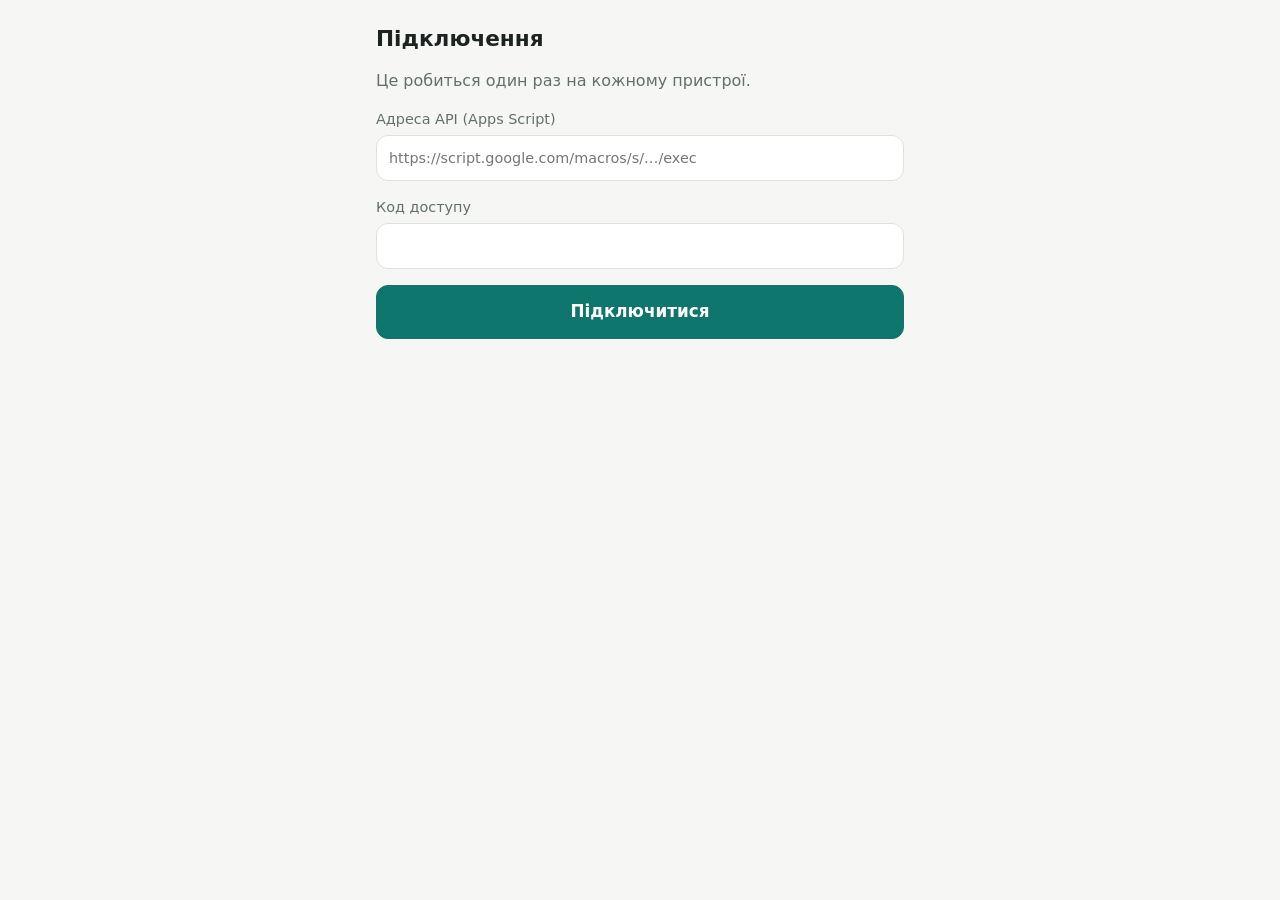
<file: docs/index.html>
<!doctype html>
<html lang="uk">
<head>
  <meta charset="utf-8">
  <meta name="viewport" content="width=device-width, initial-scale=1, viewport-fit=cover">
  <meta name="theme-color" content="#0f766e">
  <meta name="apple-mobile-web-app-capable" content="yes">
  <meta name="apple-mobile-web-app-title" content="Гроші">
  <title>Наші гроші</title>
  <link rel="manifest" href="manifest.webmanifest">
  <link rel="icon" href="icon.svg" type="image/svg+xml">
  <link rel="apple-touch-icon" href="icon-180.png">
  <link rel="stylesheet" href="style.css">
</head>
<body>
  <main id="app">
    <!-- Перше підключення -->
    <section id="view-setup" hidden>
      <h1>Підключення</h1>
      <p class="muted">Це робиться один раз на кожному пристрої.</p>
      <form id="setup-form" autocomplete="off">
        <label>Адреса API (Apps Script)
          <input id="setup-url" type="url" required placeholder="https://script.google.com/macros/s/…/exec">
        </label>
        <label>Код доступу
          <input id="setup-code" type="password" required>
        </label>
        <p id="setup-error" class="error" role="alert" hidden></p>
        <button class="primary" type="submit">Підключитися</button>
      </form>
    </section>

    <!-- Додавання / редагування -->
    <section id="view-add" hidden>
      <h1 id="add-title">Нова витрата</h1>
      <form id="add-form" autocomplete="off">
        <label class="amount">
          <span class="sr">Сума, грн</span>
          <input id="f-amount" type="text" inputmode="decimal" placeholder="0" required>
          <span class="unit">грн</span>
        </label>

        <fieldset>
          <legend>Категорія</legend>
          <div id="f-category" class="chips"></div>
        </fieldset>

        <fieldset>
          <legend>Звідки платили</legend>
          <div id="f-source" class="seg"></div>
        </fieldset>

        <fieldset>
          <legend>Хто</legend>
          <div id="f-who" class="seg"></div>
        </fieldset>

        <div class="row">
          <label>Дата <input id="f-date" type="date" required></label>
          <label>Коментар <input id="f-note" type="text" maxlength="200" placeholder="необов'язково"></label>
        </div>

        <p id="add-error" class="error" role="alert" hidden></p>
        <button class="primary" id="f-submit" type="submit">Додати</button>
        <div id="edit-actions" class="row" hidden>
          <button type="button" id="f-cancel">Скасувати</button>
          <button type="button" id="f-delete" class="danger">Видалити</button>
        </div>
      </form>
    </section>

    <!-- Історія -->
    <section id="view-history" hidden>
      <h1>Історія</h1>
      <div id="history-filter" class="seg filter" role="group" aria-label="Фільтр за людиною"></div>
      <p id="month-total" class="total"></p>
      <p id="pending-note" class="muted" hidden></p>
      <div id="history-list"></div>
      <p id="history-empty" class="muted" hidden>Поки немає витрат.</p>
    </section>

    <!-- План -->
    <section id="view-plan" hidden>
      <h1>План</h1>
      <p id="plan-total" class="total"></p>
      <div id="plan-list"></div>
      <p id="plan-empty" class="muted" hidden>Список порожній. Додай перший рядок у будь-якій категорії.</p>
    </section>
  </main>

  <nav id="tabs" hidden>
    <button data-tab="add" class="active">Додати</button>
    <button data-tab="plan">План</button>
    <button data-tab="history">Історія</button>
  </nav>
  <div id="toast" role="status" aria-live="polite" hidden></div>

  <script src="app.js"></script>
</body>
</html>
</file>
<file: docs/style.css>
:root {
  --bg: #f6f7f5;
  --surface: #ffffff;
  --text: #1c2321;
  --muted: #637069;
  --line: #dde2de;
  --accent: #0f766e;
  --accent-text: #ffffff;
  --danger: #b42318;
  --radius: 12px;
}
@media (prefers-color-scheme: dark) {
  :root {
    --bg: #121615;
    --surface: #1b2120;
    --text: #e9eeec;
    --muted: #93a19a;
    --line: #2d3633;
    --accent: #2dd4bf;
    --accent-text: #08201c;
    --danger: #f97066;
  }
}

* { box-sizing: border-box; }
html { -webkit-text-size-adjust: 100%; }
body {
  margin: 0;
  background: var(--bg);
  color: var(--text);
  font: 16px/1.4 system-ui, -apple-system, "Segoe UI", Roboto, sans-serif;
}
#app {
  max-width: 560px;
  margin: 0 auto;
  padding: 16px 16px calc(88px + env(safe-area-inset-bottom));
}
h1 { font-size: 1.35rem; margin: 8px 0 16px; }
[hidden] { display: none !important; }
.sr { position: absolute; width: 1px; height: 1px; overflow: hidden; clip: rect(0 0 0 0); }
.muted { color: var(--muted); }
.error { color: var(--danger); margin: 8px 0; }

form { display: flex; flex-direction: column; gap: 16px; }
label { display: flex; flex-direction: column; gap: 6px; font-size: .9rem; color: var(--muted); flex: 1; min-width: 0; }
input {
  font: inherit;
  color: var(--text);
  background: var(--surface);
  border: 1px solid var(--line);
  border-radius: var(--radius);
  padding: 12px;
  min-width: 0;
  width: 100%;
}
input:focus-visible, button:focus-visible { outline: 2px solid var(--accent); outline-offset: 2px; }
fieldset { border: 0; padding: 0; margin: 0; }
legend { font-size: .9rem; color: var(--muted); margin-bottom: 8px; padding: 0; }

.amount { position: relative; }
.amount input { font-size: 2rem; font-weight: 600; padding: 14px 64px 14px 14px; }
.amount .unit { position: absolute; right: 16px; top: 50%; transform: translateY(-50%); color: var(--muted); font-size: 1.1rem; }

.chips, .seg { display: flex; flex-wrap: wrap; gap: 8px; }
.chips button, .seg button {
  font: inherit;
  color: var(--text);
  background: var(--surface);
  border: 1px solid var(--line);
  border-radius: 999px;
  padding: 10px 16px;
  min-height: 44px;
  cursor: pointer;
}
.chips button[aria-pressed="true"], .seg button[aria-pressed="true"] {
  background: var(--accent);
  border-color: var(--accent);
  color: var(--accent-text);
  font-weight: 600;
}

.row { display: flex; gap: 12px; }
button.primary, #f-cancel, #f-delete {
  font: inherit;
  border-radius: var(--radius);
  padding: 14px;
  min-height: 48px;
  border: 1px solid var(--line);
  background: var(--surface);
  color: var(--text);
  cursor: pointer;
  flex: 1;
}
button.primary { background: var(--accent); border-color: var(--accent); color: var(--accent-text); font-weight: 600; font-size: 1.05rem; }
button.primary:disabled { opacity: .6; }
button.danger { color: var(--danger); }

#tabs {
  position: fixed;
  left: 0; right: 0; bottom: 0;
  display: flex;
  background: var(--surface);
  border-top: 1px solid var(--line);
  padding-bottom: env(safe-area-inset-bottom);
}
#tabs button {
  flex: 1;
  font: inherit;
  color: var(--muted);
  background: none;
  border: 0;
  padding: 16px;
  min-height: 56px;
  cursor: pointer;
}
#tabs button.active { color: var(--accent); font-weight: 600; }

.total { font-size: 1.1rem; margin: 0 0 12px; }
.day { margin: 16px 0 6px; font-size: .85rem; color: var(--muted); text-transform: uppercase; letter-spacing: .03em; }
.item {
  display: flex;
  width: 100%;
  align-items: center;
  gap: 12px;
  text-align: left;
  font: inherit;
  color: var(--text);
  background: var(--surface);
  border: 1px solid var(--line);
  border-radius: var(--radius);
  padding: 12px;
  margin-bottom: 8px;
  cursor: pointer;
}
.item .main { flex: 1; min-width: 0; }
.item .cat { font-weight: 600; }
.item .meta { font-size: .85rem; color: var(--muted); overflow: hidden; text-overflow: ellipsis; white-space: nowrap; }
.item .sum { font-variant-numeric: tabular-nums; font-weight: 600; white-space: nowrap; }
.item.queued { border-style: dashed; }

#toast {
  position: fixed;
  left: 50%;
  bottom: calc(76px + env(safe-area-inset-bottom));
  transform: translateX(-50%);
  background: var(--text);
  color: var(--bg);
  padding: 10px 18px;
  border-radius: 999px;
  max-width: calc(100% - 32px);
}

/* План */
.plan-cat { background: var(--surface); border: 1px solid var(--line); border-radius: var(--radius); margin-bottom: 10px; padding: 0 12px 4px; }
.plan-cat summary { font-weight: 600; padding: 14px 0; cursor: pointer; }
.plan-row { display: flex; align-items: center; gap: 8px; margin-bottom: 8px; }
.plan-row input[type="checkbox"] { width: 24px; height: 24px; flex: none; accent-color: var(--accent); }
.plan-row .plan-text { flex: 1; padding: 10px; }
.plan-row .plan-sum { width: 76px; flex: none; padding: 10px; text-align: right; }
.plan-row.done .plan-text { text-decoration: line-through; color: var(--muted); }
.plan-del { flex: none; width: 40px; height: 40px; font: inherit; font-size: 1.4rem; color: var(--danger); background: none; border: 0; cursor: pointer; }
.plan-add { margin: 4px 0 12px; }
.filter { margin-bottom: 12px; }
</file>
